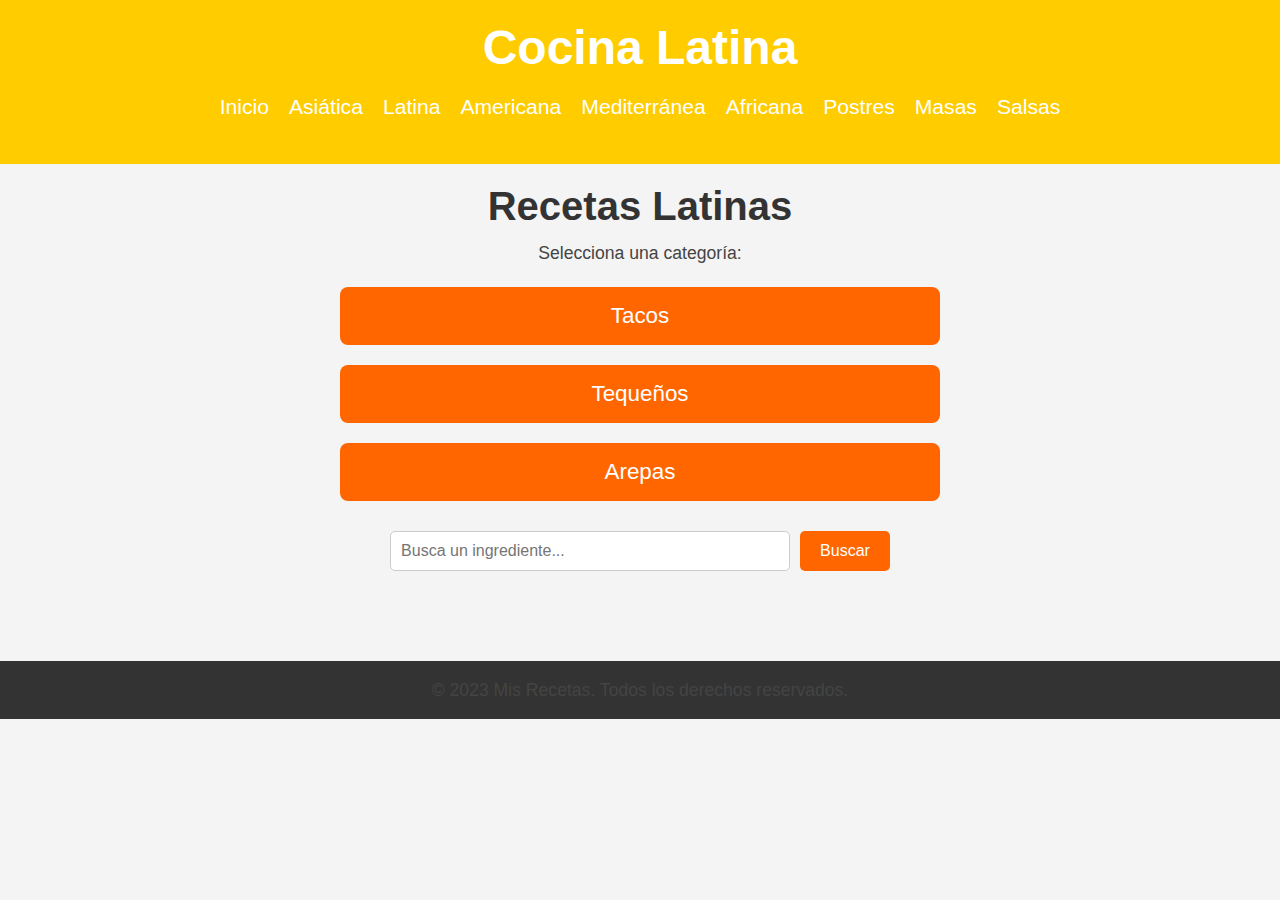
<file: latina.html>
<!DOCTYPE html>
<html lang="es">
<head>
    <meta charset="UTF-8">
    <meta name="viewport" content="width=device-width, initial-scale=1.0">
    <title>Cocina Latina - Mis Recetas</title>
    <link rel="stylesheet" href="ESTILSO RECETARIO.css">
    <style>
    .subcategory-button {
        display: block;
        width: 90%;
        max-width: 600px;
        margin: 20px auto;
        padding: 16px;
        font-size: 1.4em;
        background-color: #ff6600;
        color: white;
        text-align: center;
        border: none;
        border-radius: 8px;
        cursor: pointer;
        transition: background-color 0.3s ease;
    }
    .subcategory-button:hover {
        background-color: #e65c00;
    }
</style>


</head>
<body>
    <!-- Header -->
    <header>
        <h1>Cocina Latina</h1>
        <nav>
            <ul>
                <li><a href="index.html">Inicio</a></li>
                <li><a href="asiatica.html">Asiática</a></li>
                <li><a href="latina.html">Latina</a></li>
                <li><a href="americana.html">Americana</a></li>
                <li><a href="mediterranea.html">Mediterránea</a></li>
                <li><a href="africana.html">Africana</a></li>
                <li><a href="postres.html">Postres</a></li>
                <li><a href="masas.html">Masas</a></li>
                <li><a href="salsas.html">Salsas</a></li>
            </ul>
        </nav>
    </header>

    <!-- Main content -->
    <main>
        <h2>Recetas Latinas</h2>
        <p>Selecciona una categoría:</p>

        <button class="subcategory-button" data-section="tacos">Tacos</button>
<div id="tacos" class="subcategory-section recipes-list">
    <div class="recipe"><a href="tacos-coliflor.html"><h3>Tacos de Coliflor</h3></a></div>
    <div class="recipe"><a href="tacos-verdura-mango.html"><h3>Tacos de Verdura con Salsa de Mango</h3></a></div>
    <div class="recipe" data-ingredientes="atún aguacate pepino pimiento tortillas soja lima cilantro sal pimienta">
  <a href="tacos-atun-aguacate.html"><h3>Tacos de Atún y Aguacate</h3></a>
</div>
    <div class="recipe"><a href="tacos-champinon-tahini.html"><h3>Tacos de Champiñón con Salsa Tahini</h3></a></div>
    <div class="recipe"><a href="tacos-pescado-yogur.html"><h3>Tacos de Pescado con Salsa de Yogur</h3></a></div>
    <div class="recipe"><a href="tacos-calabacin-tomate.html"><h3>Tacos de Calabacín con Salsa de Tomate</h3></a></div>
    <div class="recipe"><a href="tacos-berenjena-yogur-menta.html"><h3>Tacos de Berenjena con Salsa de Yogur y Menta</h3></a></div>
</div>

<button class="subcategory-button" data-section="tequenos">Tequeños</button>
<div id="tequenos" class="subcategory-section recipes-list">
    <div class="recipe"><a href="tequenos.html"><h3>Tequeños</h3></a></div>
</div>

<button class="subcategory-button" data-section="arepas">Arepas</button>
<div id="arepas" class="subcategory-section recipes-list">
    <div class="recipe"><a href="arepas.html"><h3>Arepas</h3></a></div>
</div>
<div style="text-align: center; margin: 30px auto;">
    <form id="searchForm" style="display: flex; justify-content: center; gap: 10px; flex-wrap: wrap;">
        <input type="text" id="searchInput" placeholder="Busca un ingrediente..." 
               style="padding: 10px; width: 60%; max-width: 400px; border-radius: 5px; border: 1px solid #ccc; font-size: 1em;">
        <button type="submit" style="padding: 10px 20px; background-color: #ff6600; color: white; border: none; border-radius: 5px; font-size: 1em; cursor: pointer;">
            Buscar
        </button>
    </form>
</div>

<!-- Script mejorado con botón -->
<script>
    document.addEventListener("DOMContentLoaded", function () {
        const searchForm = document.getElementById('searchForm');
        const searchInput = document.getElementById('searchInput');

        function filtrarRecetas() {
            const filter = searchInput.value.toLowerCase();
            const sections = document.querySelectorAll('.subcategory-section');
            const buttons = document.querySelectorAll('.subcategory-button');

            sections.forEach((section, index) => {
                const recipes = section.querySelectorAll('.recipe');
                let matchFound = false;

                recipes.forEach(recipe => {
                    const ingredientes = recipe.getAttribute('data-ingredientes') || "";
                    if (ingredientes.toLowerCase().includes(filter)) {
                        recipe.style.display = '';
                        matchFound = true;
                    } else {
                        recipe.style.display = 'none';
                    }
                });

                section.style.display = matchFound ? 'block' : 'none';
                buttons[index].style.display = matchFound ? 'block' : 'none';
            });
        }

        searchForm.addEventListener('submit', function (e) {
            e.preventDefault();
            filtrarRecetas();
        });
    });
</script>

    </main>

    <!-- Footer -->
    <footer>
        <p>&copy; 2023 Mis Recetas. Todos los derechos reservados.</p>
    </footer>

    <script>
    document.addEventListener("DOMContentLoaded", function () {
        // Ocultar todas las secciones al cargar la página
        document.querySelectorAll('.subcategory-section').forEach(section => {
            section.style.display = 'none';
        });

        // Alternar visibilidad al hacer clic
        document.querySelectorAll('.subcategory-button').forEach(button => {
            button.addEventListener('click', function () {
                const sectionId = this.getAttribute('data-section');
                const section = document.getElementById(sectionId);
                section.style.display = (section.style.display === 'none') ? 'block' : 'none';
            });
        });
    });
</script>


</body>
</html>
</file>
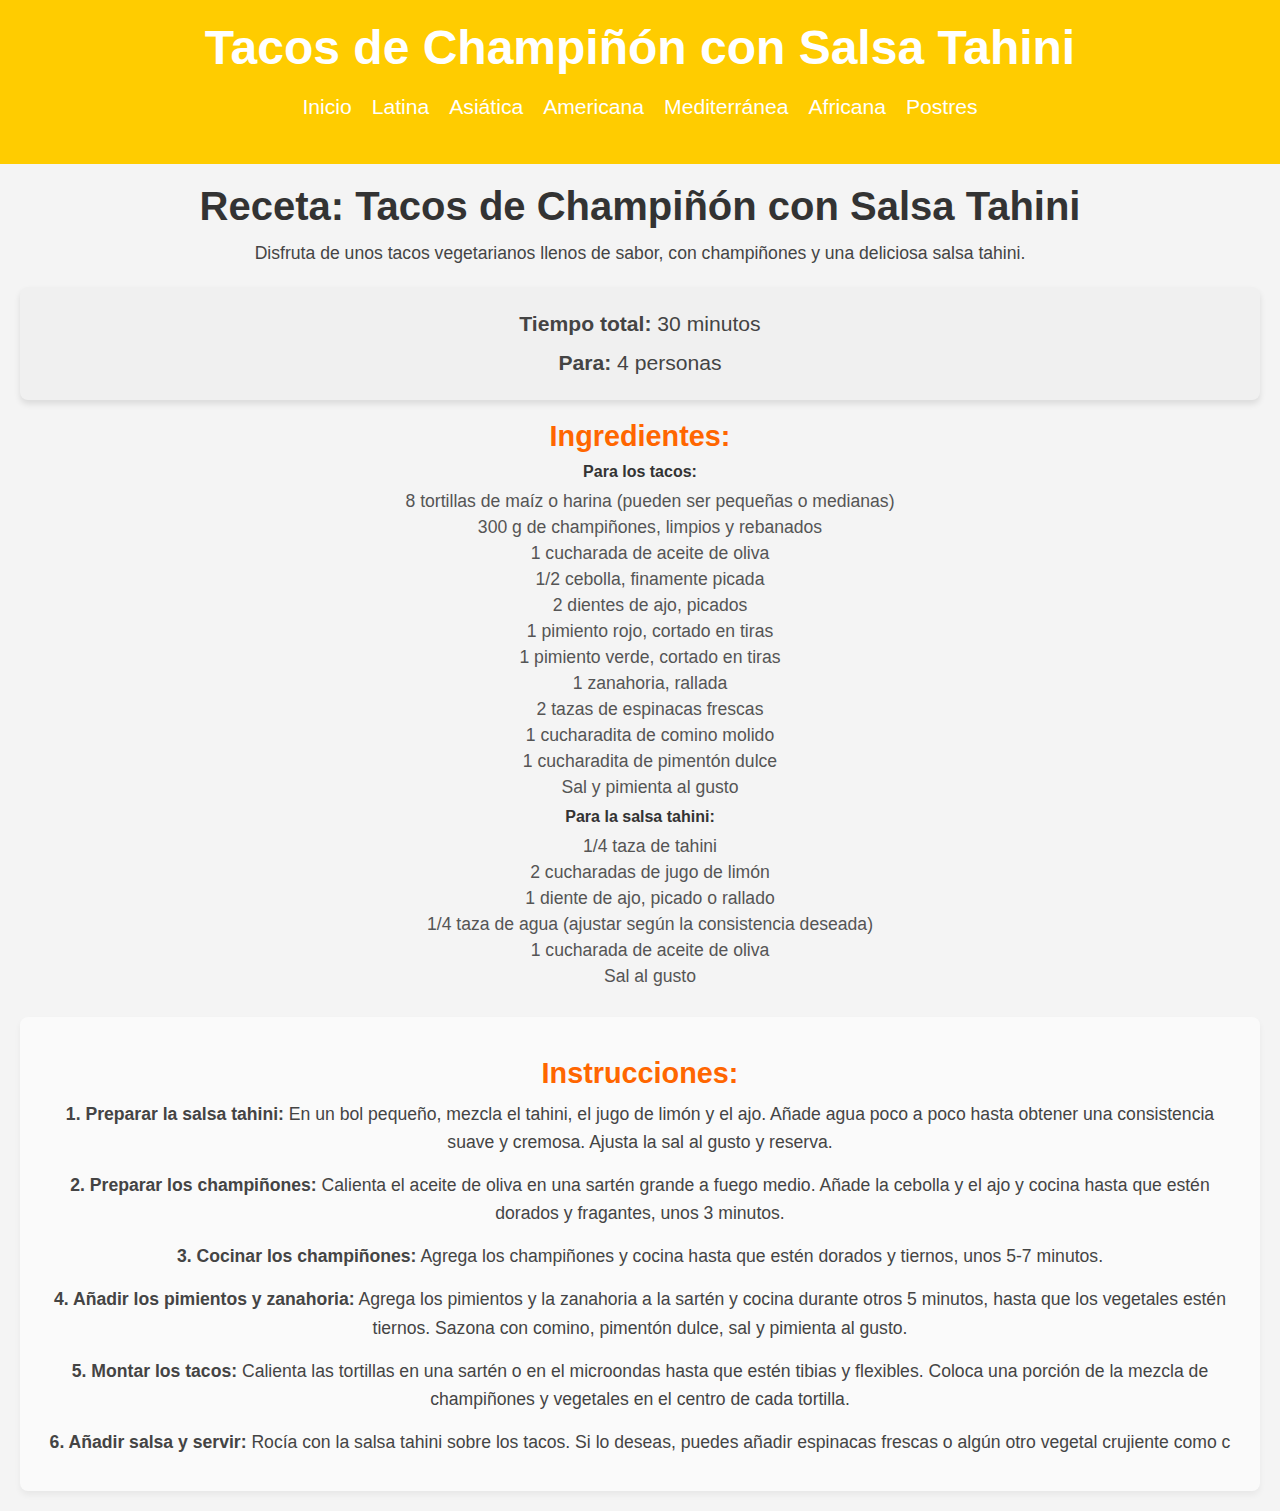
<file: tacos-champinon-tahini.html>
<!DOCTYPE html>
<html lang="es">
<head>
    <meta charset="UTF-8">
    <meta name="viewport" content="width=device-width, initial-scale=1.0">
    <title>Tacos de Champiñón con Salsa Tahini - Mis Recetas</title>
    <link rel="stylesheet" href="ESTILSO RECETARIO.css">
</head>
<body>
    <!-- Header -->
    <header>
        <h1>Tacos de Champiñón con Salsa Tahini</h1>
        <nav>
            <ul>
                <li><a href="index.html">Inicio</a></li>
                <li><a href="latina.html">Latina</a></li>
                <li><a href="asiatica.html">Asiática</a></li>
                <li><a href="americana.html">Americana</a></li>
                <li><a href="mediterranea.html">Mediterránea</a></li>
                <li><a href="africana.html">Africana</a></li>
                <li><a href="postres.html">Postres</a></li>
            </ul>
        </nav>
    </header>

    <!-- Main content -->
    <main>
        <h2>Receta: Tacos de Champiñón con Salsa Tahini</h2>
        <p>Disfruta de unos tacos vegetarianos llenos de sabor, con champiñones y una deliciosa salsa tahini.</p>

        <!-- Detalles de la receta (Tiempo de preparación y personas) -->
        <div class="recipe-details">
            <p><strong>Tiempo total:</strong> 30 minutos</p>
            <p><strong>Para:</strong> 4 personas</p>
        </div>

        <!-- Ingredientes -->
        <h3>Ingredientes:</h3>
        <h4>Para los tacos:</h4>
        <ul>
            <li>8 tortillas de maíz o harina (pueden ser pequeñas o medianas)</li>
            <li>300 g de champiñones, limpios y rebanados</li>
            <li>1 cucharada de aceite de oliva</li>
            <li>1/2 cebolla, finamente picada</li>
            <li>2 dientes de ajo, picados</li>
            <li>1 pimiento rojo, cortado en tiras</li>
            <li>1 pimiento verde, cortado en tiras</li>
            <li>1 zanahoria, rallada</li>
            <li>2 tazas de espinacas frescas</li>
            <li>1 cucharadita de comino molido</li>
            <li>1 cucharadita de pimentón dulce</li>
            <li>Sal y pimienta al gusto</li>
        </ul>

        <h4>Para la salsa tahini:</h4>
        <ul>
            <li>1/4 taza de tahini</li>
            <li>2 cucharadas de jugo de limón</li>
            <li>1 diente de ajo, picado o rallado</li>
            <li>1/4 taza de agua (ajustar según la consistencia deseada)</li>
            <li>1 cucharada de aceite de oliva</li>
            <li>Sal al gusto</li>
        </ul>

        <!-- Instrucciones -->
        <div class="instructions-section">
            <h3>Instrucciones:</h3>
            <p><strong>1. Preparar la salsa tahini:</strong> En un bol pequeño, mezcla el tahini, el jugo de limón y el ajo. Añade agua poco a poco hasta obtener una consistencia suave y cremosa. Ajusta la sal al gusto y reserva.</p>
            <p><strong>2. Preparar los champiñones:</strong> Calienta el aceite de oliva en una sartén grande a fuego medio. Añade la cebolla y el ajo y cocina hasta que estén dorados y fragantes, unos 3 minutos.</p>
            <p><strong>3. Cocinar los champiñones:</strong> Agrega los champiñones y cocina hasta que estén dorados y tiernos, unos 5-7 minutos.</p>
            <p><strong>4. Añadir los pimientos y zanahoria:</strong> Agrega los pimientos y la zanahoria a la sartén y cocina durante otros 5 minutos, hasta que los vegetales estén tiernos. Sazona con comino, pimentón dulce, sal y pimienta al gusto.</p>
            <p><strong>5. Montar los tacos:</strong> Calienta las tortillas en una sartén o en el microondas hasta que estén tibias y flexibles. Coloca una porción de la mezcla de champiñones y vegetales en el centro de cada tortilla.</p>
            <p><strong>6. Añadir salsa y servir:</strong> Rocía con la salsa tahini sobre los tacos. Si lo deseas, puedes añadir espinacas frescas o algún otro vegetal crujiente como c
</file>
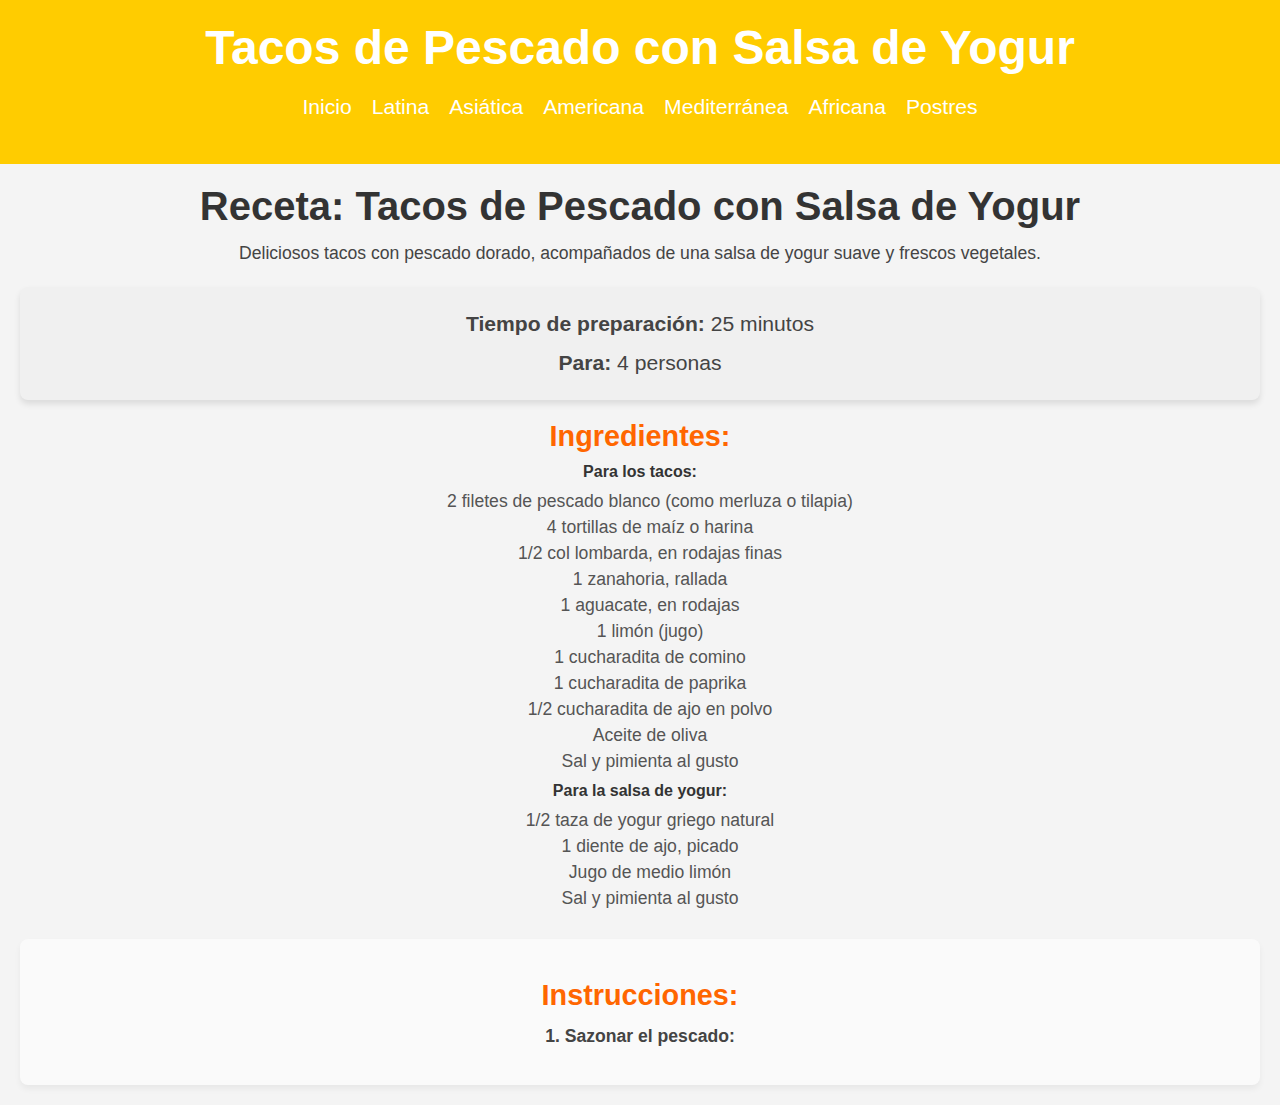
<file: tacos-pescado-yogur.html>
<!DOCTYPE html>
<html lang="es">
<head>
    <meta charset="UTF-8">
    <meta name="viewport" content="width=device-width, initial-scale=1.0">
    <title>Tacos de Pescado con Salsa de Yogur - Mis Recetas</title>
    <link rel="stylesheet" href="ESTILSO RECETARIO.css">
</head>
<body>
    <!-- Header -->
    <header>
        <h1>Tacos de Pescado con Salsa de Yogur</h1>
        <nav>
            <ul>
                <li><a href="index.html">Inicio</a></li>
                <li><a href="latina.html">Latina</a></li>
                <li><a href="asiatica.html">Asiática</a></li>
                <li><a href="americana.html">Americana</a></li>
                <li><a href="mediterranea.html">Mediterránea</a></li>
                <li><a href="africana.html">Africana</a></li>
                <li><a href="postres.html">Postres</a></li>
            </ul>
        </nav>
    </header>

    <!-- Main content -->
    <main>
        <h2>Receta: Tacos de Pescado con Salsa de Yogur</h2>
        <p>Deliciosos tacos con pescado dorado, acompañados de una salsa de yogur suave y frescos vegetales.</p>

        <!-- Detalles de la receta (Tiempo de preparación y personas) -->
        <div class="recipe-details">
            <p><strong>Tiempo de preparación:</strong> 25 minutos</p>
            <p><strong>Para:</strong> 4 personas</p>
        </div>

        <!-- Ingredientes -->
        <h3>Ingredientes:</h3>
        <h4>Para los tacos:</h4>
        <ul>
            <li>2 filetes de pescado blanco (como merluza o tilapia)</li>
            <li>4 tortillas de maíz o harina</li>
            <li>1/2 col lombarda, en rodajas finas</li>
            <li>1 zanahoria, rallada</li>
            <li>1 aguacate, en rodajas</li>
            <li>1 limón (jugo)</li>
            <li>1 cucharadita de comino</li>
            <li>1 cucharadita de paprika</li>
            <li>1/2 cucharadita de ajo en polvo</li>
            <li>Aceite de oliva</li>
            <li>Sal y pimienta al gusto</li>
        </ul>

        <h4>Para la salsa de yogur:</h4>
        <ul>
            <li>1/2 taza de yogur griego natural</li>
            <li>1 diente de ajo, picado</li>
            <li>Jugo de medio limón</li>
            <li>Sal y pimienta al gusto</li>
        </ul>

        <!-- Instrucciones -->
        <div class="instructions-section">
            <h3>Instrucciones:</h3>
            <p><strong>1. Sazonar el pescado:</
</file>
<file: ESTILSO RECETARIO.css>
/* Estilos globales */
* {
    margin: 0;
    padding: 0;
    box-sizing: border-box;
    font-family: Arial, sans-serif;
}

/* Fondo de la página y colores */
body {
    background-color: #f4f4f4;
    color: #333;
}

header {
    background-color: #ffcc00; /* Color amarillo para el header */
    padding: 20px 0;
    text-align: center;
}

header h1 {
    font-size: 3em;
    color: white;
}

nav ul {
    list-style-type: none;
    display: flex;
    justify-content: center;
    gap: 20px;
    padding: 10px;
}

nav a {
    color: white;
    text-decoration: none;
    font-size: 1.2em;
}

nav a:hover {
    text-decoration: underline;
}

/* Estilos del main */
main {
    padding: 20px;
    text-align: center;
}

h2 {
    font-size: 2.5em;
    margin-bottom: 10px;
}

p {
    font-size: 1.2em;
    margin-bottom: 30px;
}

/* Estilo de la sección de categorías */
.category-section {
    margin-top: 40px;
}

.category-section h3 {
    font-size: 2.2em;
    margin-bottom: 20px;
}

/* Estilo de las categorías */
.categories {
    display: grid;
    grid-template-columns: repeat(auto-fit, minmax(300px, 1fr));
    gap: 20px;
    justify-items: center;
    padding: 0 10px;
}

.category {
    background-color: white;
    border-radius: 8px;
    overflow: hidden;
    box-shadow: 0 4px 10px rgba(0, 0, 0, 0.1);
    position: relative;
    text-align: center;
    padding: 10px;
    transition: transform 0.3s ease;
}

.category a {
    display: block;
    position: relative;
    color: #333;
}

.category img {
    width: 100%;
    height: 100%;
    object-fit: cover;
    opacity: 0.4; /* Baja opacidad de la imagen */
    transition: opacity 0.3s ease;
    border-radius: 8px;
}

.category h4 {
    position: absolute;
    top: 50%;
    left: 50%;
    transform: translate(-50%, -50%);
    font-size: 2em;
    color: white;
    z-index: 1;
}

.category p {
    margin-top: 10px;
    font-size: 1.1em;
}

.category:hover {
    transform: translateY(-10px);
}

.category:hover img {
    opacity: 0.7; /* Opacidad aumenta al pasar el ratón */
}

/* Footer */
footer {
    background-color: #ffcc00;
    color: white;
    padding: 15px;
    text-align: center;
    margin-top: 40px;
}

/* Estilos responsivos */
@media (max-width: 768px) {
    nav ul {
        flex-direction: column;
    }

    .category h4 {
        font-size: 1.8em;
    }

    .category p {
        font-size: 1em;
    }
}
/* Estilos para la lista de recetas */
.recipes-list {
    display: grid;
    grid-template-columns: repeat(auto-fit, minmax(300px, 1fr));
    gap: 20px;
    padding: 20px;
}

.recipe {
    background-color: white;
    border-radius: 8px;
    box-shadow: 0 4px 10px rgba(0, 0, 0, 0.1);
    position: relative;
    overflow: hidden;
    text-align: center;
    padding: 15px;
    transition: transform 0.3s ease;
}

.recipe h3 {
    font-size: 1.5em;
    margin-top: 15px;
}

.recipe p {
    margin-top: 10px;
    color: #666;
}

.recipe:hover {
    transform: scale(1.05);
}

.recipe a {
    text-decoration: none;
    color: inherit;
}
/* Estilos para la receta */
.recipe-details {
    background-color: #f0f0f0;
    padding: 15px;
    border-radius: 8px;
    margin-bottom: 20px;
    font-size: 1.2em;
    box-shadow: 0px 4px 6px rgba(0, 0, 0, 0.1);
}

.recipe-details p {
    margin: 5px 0;
}

h3 {
    font-size: 1.8em;
    color: #ff6600;  /* Color naranja para los encabezados */
    margin-top: 20px;
    margin-bottom: 10px;
}

ul {
    list-style-type: none;
    padding-left: 20px;
    margin: 10px 0;
}

ul li {
    font-size: 1.1em;
    margin-bottom: 5px;
    color: #555;
}

p {
    font-size: 1.1em;
    line-height: 1.6;
    margin-bottom: 20px;
    color: #444;
}

/* Estilos para las instrucciones */
.instructions-section {
    background-color: #fafafa;
    padding: 20px;
    border-radius: 8px;
    margin-top: 30px;
    box-shadow: 0px 4px 6px rgba(0, 0, 0, 0.05);
}

.instructions-section p {
    font-size: 1.1em;
    margin-bottom: 15px;
    line-height: 1.6;
}

footer {
    background-color: #333;
    color: white;
    padding: 15px;
    text-align: center;
    font-size: 1em;
}

footer p {
    margin: 0;
}

/* Botón de volver */
.back-button {
    display: inline-block;
    background-color: #ff6600;
    color: white;
    padding: 10px 20px;
    text-decoration: none;
    border-radius: 5px;
    margin-top: 20px;
    text-align: center;
}

.back-button:hover {
    background-color: #e65c00;
}
</file>
